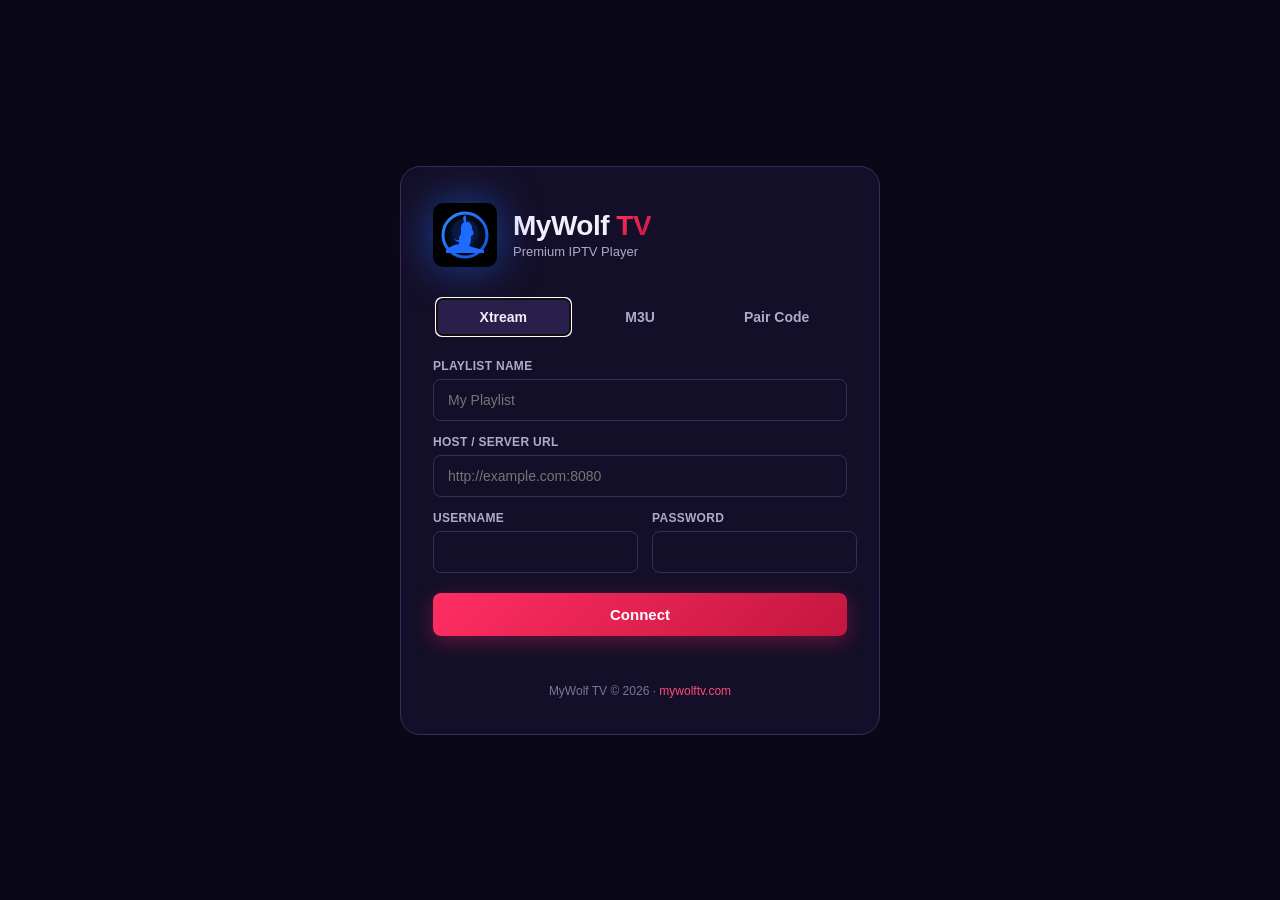
<file: index.html>
<!DOCTYPE html>
<html lang="en">
<head>
  <meta charset="UTF-8" />
  <meta name="viewport" content="width=device-width, initial-scale=1.0" />
  <title>MyWolf TV Player</title>
  <link rel="icon" type="image/svg+xml" href="assets/logo.svg" />
  <link rel="stylesheet" href="css/style.css" />
</head>
<body class="login-body">
  <div class="login-wrap">
    <div class="login-card">
      <div class="brand">
        <img src="assets/logo.svg" alt="MyWolf TV" class="brand-logo" />
        <div class="brand-text">
          <h1>MyWolf <span>TV</span></h1>
          <p>Premium IPTV Player</p>
        </div>
      </div>

      <div class="tabs">
        <button class="tab active" data-tab="xtream">Xtream</button>
        <button class="tab" data-tab="m3u">M3U</button>
        <button class="tab" data-tab="pair">Pair Code</button>
      </div>

      <form id="xtream-form" class="login-form active" autocomplete="off">
        <label>
          <span>Playlist Name</span>
          <input type="text" name="name" placeholder="My Playlist" required />
        </label>
        <label>
          <span>Host / Server URL</span>
          <input type="url" name="host" placeholder="http://example.com:8080" required />
        </label>
        <div class="row-2">
          <label>
            <span>Username</span>
            <input type="text" name="username" required />
          </label>
          <label>
            <span>Password</span>
            <input type="password" name="password" required />
          </label>
        </div>
        <button type="submit" class="btn-primary">
          <span>Connect</span>
        </button>
      </form>

      <form id="m3u-form" class="login-form" autocomplete="off">
        <label>
          <span>Playlist Name</span>
          <input type="text" name="name" placeholder="My M3U" required />
        </label>
        <label>
          <span>M3U URL</span>
          <input type="url" name="url" placeholder="http://example.com/playlist.m3u" required />
        </label>
        <label>
          <span>EPG URL (optional)</span>
          <input type="url" name="epg" placeholder="http://example.com/epg.xml" />
        </label>
        <button type="submit" class="btn-primary">
          <span>Load Playlist</span>
        </button>
      </form>

      <form id="pair-form" class="login-form" autocomplete="off">
        <div class="pair-hint">
          <strong>Easy setup — no typing on TV</strong>
          <p>On your phone, open <a href="https://mywolf2025.github.io/Mywolftv_player/setup.html" target="_blank" rel="noopener">mywolf2025.github.io/Mywolftv_player/setup.html</a>, enter your Xtream details, then type the short code shown below.</p>
        </div>
        <label>
          <span>Pair Code</span>
          <input type="text" name="code" placeholder="e.g. 7aB" required maxlength="12" autocapitalize="off" autocorrect="off" />
        </label>
        <button type="submit" class="btn-primary">
          <span>Pair &amp; Load</span>
        </button>
      </form>

      <div id="saved-playlists" class="saved-playlists"></div>

      <div class="login-footer">
        <p>MyWolf TV &copy; 2026 &middot; <a href="https://mywolftv.com" target="_blank" rel="noopener">mywolftv.com</a></p>
      </div>
    </div>
  </div>

  <div id="toast" class="toast"></div>

  <script src="js/storage.js"></script>
  <script src="js/xtream.js"></script>
  <script src="js/pair.js"></script>
  <script src="js/login.js"></script>
  <script src="js/tv-nav.js"></script>
</body>
</html>
</file>
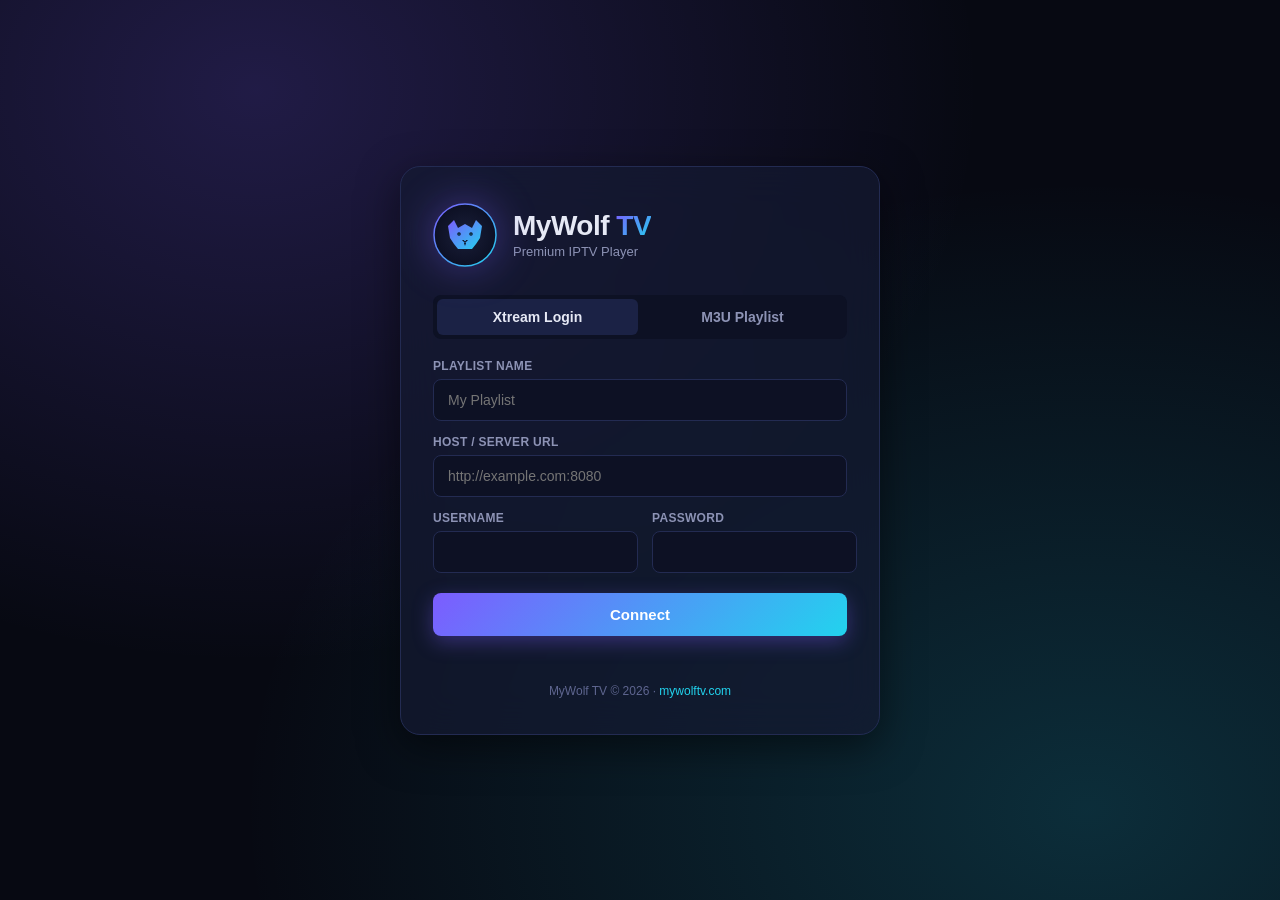
<file: android/app/src/main/assets/index.html>
<!DOCTYPE html>
<html lang="en">
<head>
  <meta charset="UTF-8" />
  <meta name="viewport" content="width=device-width, initial-scale=1.0" />
  <title>MyWolf TV Player</title>
  <link rel="icon" type="image/svg+xml" href="assets/logo.svg" />
  <link rel="stylesheet" href="css/style.css" />
</head>
<body class="login-body">
  <div class="login-wrap">
    <div class="login-card">
      <div class="brand">
        <img src="assets/logo.svg" alt="MyWolf TV" class="brand-logo" />
        <div class="brand-text">
          <h1>MyWolf <span>TV</span></h1>
          <p>Premium IPTV Player</p>
        </div>
      </div>

      <div class="tabs">
        <button class="tab active" data-tab="xtream">Xtream Login</button>
        <button class="tab" data-tab="m3u">M3U Playlist</button>
      </div>

      <form id="xtream-form" class="login-form active" autocomplete="off">
        <label>
          <span>Playlist Name</span>
          <input type="text" name="name" placeholder="My Playlist" required />
        </label>
        <label>
          <span>Host / Server URL</span>
          <input type="url" name="host" placeholder="http://example.com:8080" required />
        </label>
        <div class="row-2">
          <label>
            <span>Username</span>
            <input type="text" name="username" required />
          </label>
          <label>
            <span>Password</span>
            <input type="password" name="password" required />
          </label>
        </div>
        <button type="submit" class="btn-primary">
          <span>Connect</span>
        </button>
      </form>

      <form id="m3u-form" class="login-form" autocomplete="off">
        <label>
          <span>Playlist Name</span>
          <input type="text" name="name" placeholder="My M3U" required />
        </label>
        <label>
          <span>M3U URL</span>
          <input type="url" name="url" placeholder="http://example.com/playlist.m3u" required />
        </label>
        <label>
          <span>EPG URL (optional)</span>
          <input type="url" name="epg" placeholder="http://example.com/epg.xml" />
        </label>
        <button type="submit" class="btn-primary">
          <span>Load Playlist</span>
        </button>
      </form>

      <div id="saved-playlists" class="saved-playlists"></div>

      <div class="login-footer">
        <p>MyWolf TV &copy; 2026 &middot; <a href="https://mywolftv.com" target="_blank" rel="noopener">mywolftv.com</a></p>
      </div>
    </div>
  </div>

  <div id="toast" class="toast"></div>

  <script src="js/storage.js"></script>
  <script src="js/xtream.js"></script>
  <script src="js/login.js"></script>
</body>
</html>
</file>
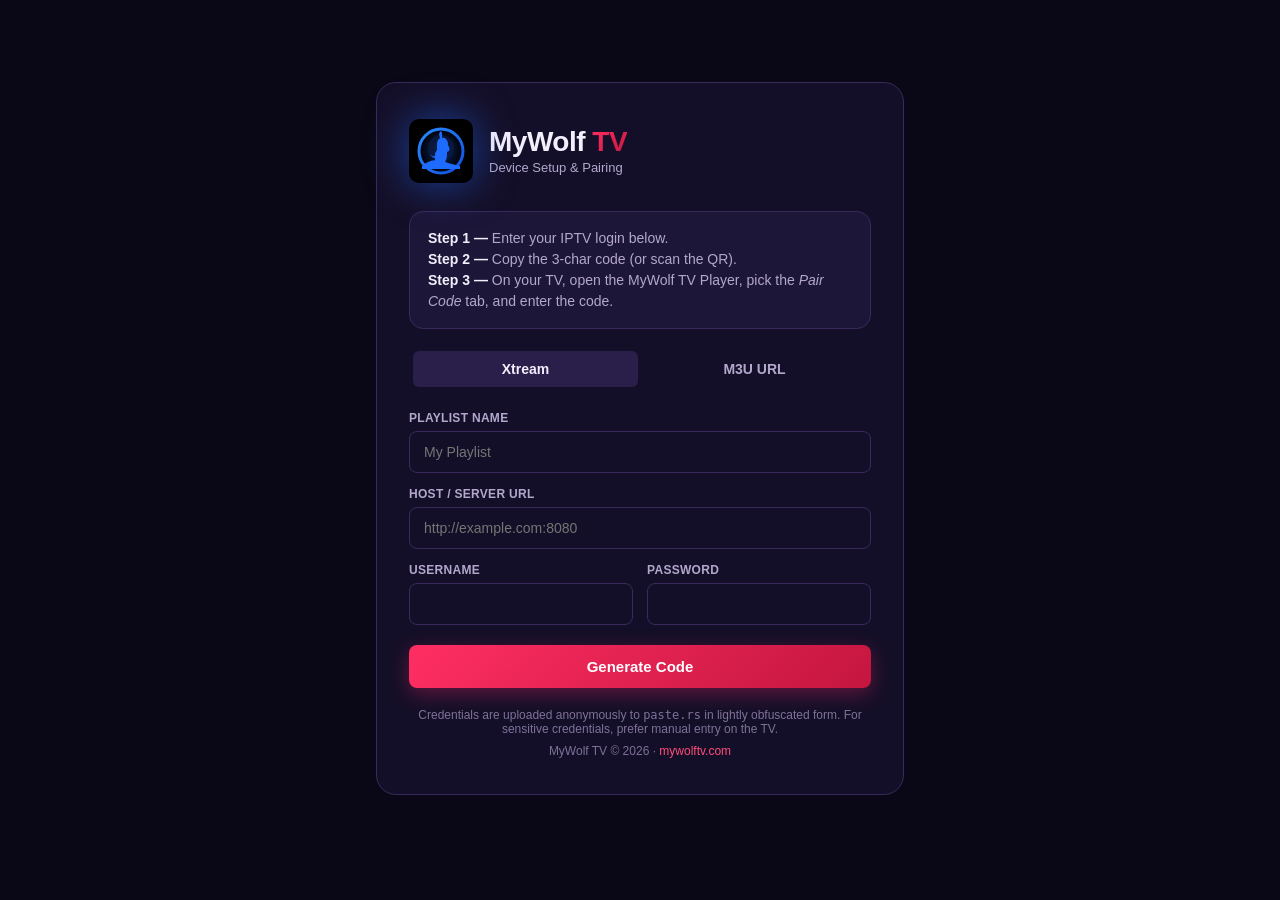
<file: setup.html>
<!DOCTYPE html>
<html lang="en">
<head>
  <meta charset="UTF-8" />
  <meta name="viewport" content="width=device-width, initial-scale=1.0" />
  <title>MyWolf TV — Setup</title>
  <link rel="icon" type="image/svg+xml" href="assets/logo.svg" />
  <link rel="stylesheet" href="css/style.css" />
  <style>
    .setup-wrap { max-width: 560px; margin: 0 auto; padding: 24px 16px 48px; }
    .code-box {
      margin-top: 18px;
      background: var(--bg-2);
      border: 1px solid var(--border);
      border-radius: var(--radius);
      padding: 22px;
      text-align: center;
    }
    .code-box .big {
      font-size: 42px;
      font-weight: 800;
      letter-spacing: 6px;
      background: var(--grad);
      -webkit-background-clip: text;
      background-clip: text;
      -webkit-text-fill-color: transparent;
      margin: 6px 0 14px;
    }
    .code-box .hint { font-size: 13px; color: var(--text-dim); }
    .code-box img { margin: 14px auto 4px; display: block; background: #fff; padding: 8px; border-radius: 8px; }
    .copy-btn {
      margin-top: 10px;
      padding: 8px 16px;
      background: var(--bg-3);
      border-radius: var(--radius-sm);
      font-size: 13px;
      color: var(--text);
      font-weight: 600;
    }
    .step {
      background: var(--bg-2);
      border: 1px solid var(--border);
      border-radius: var(--radius);
      padding: 16px 18px;
      margin-top: 14px;
      font-size: 14px;
      color: var(--text-dim);
      line-height: 1.5;
    }
    .step strong { color: var(--text); }
  </style>
</head>
<body class="login-body">
  <div class="setup-wrap">
    <div class="login-card">
      <div class="brand">
        <img src="assets/logo.svg" alt="MyWolf TV" class="brand-logo" />
        <div class="brand-text">
          <h1>MyWolf <span>TV</span></h1>
          <p>Device Setup &amp; Pairing</p>
        </div>
      </div>

      <div class="step">
        <strong>Step 1 —</strong> Enter your IPTV login below.<br/>
        <strong>Step 2 —</strong> Copy the 3-char code (or scan the QR).<br/>
        <strong>Step 3 —</strong> On your TV, open the MyWolf TV Player, pick the <em>Pair Code</em> tab, and enter the code.
      </div>

      <div class="tabs" style="margin-top: 18px;">
        <button class="tab active" data-tab="xtream">Xtream</button>
        <button class="tab" data-tab="m3u">M3U URL</button>
      </div>

      <form id="setup-xtream" class="login-form active" autocomplete="off">
        <label>
          <span>Playlist Name</span>
          <input type="text" name="name" placeholder="My Playlist" required />
        </label>
        <label>
          <span>Host / Server URL</span>
          <input type="url" name="host" placeholder="http://example.com:8080" required />
        </label>
        <div class="row-2">
          <label>
            <span>Username</span>
            <input type="text" name="username" required />
          </label>
          <label>
            <span>Password</span>
            <input type="password" name="password" required />
          </label>
        </div>
        <button type="submit" class="btn-primary"><span>Generate Code</span></button>
      </form>

      <form id="setup-m3u" class="login-form" autocomplete="off">
        <label>
          <span>Playlist Name</span>
          <input type="text" name="name" placeholder="My M3U" required />
        </label>
        <label>
          <span>M3U URL</span>
          <input type="url" name="url" placeholder="http://example.com/playlist.m3u" required />
        </label>
        <label>
          <span>EPG URL (optional)</span>
          <input type="url" name="epg" />
        </label>
        <button type="submit" class="btn-primary"><span>Generate Code</span></button>
      </form>

      <div id="code-box" class="code-box" hidden>
        <div class="hint">Your pair code:</div>
        <div id="code-val" class="big">—</div>
        <img id="code-qr" alt="" width="180" height="180" />
        <div class="hint">Code expires when the paste service removes it (usually 24h+).</div>
        <button class="copy-btn" id="copy-btn">Copy Code</button>
      </div>

      <div class="login-footer" style="margin-top:20px;">
        <p>Credentials are uploaded anonymously to <code>paste.rs</code> in lightly obfuscated form. For sensitive credentials, prefer manual entry on the TV.</p>
        <p style="margin-top:8px;">MyWolf TV &copy; 2026 &middot; <a href="https://mywolftv.com" target="_blank" rel="noopener">mywolftv.com</a></p>
      </div>
    </div>
  </div>

  <div id="toast" class="toast"></div>

  <script src="js/pair.js"></script>
  <script>
    (function () {
      const toast = document.getElementById('toast');
      function showToast(msg, type) {
        toast.textContent = msg;
        toast.className = 'toast show' + (type ? ' ' + type : '');
        clearTimeout(showToast._t);
        showToast._t = setTimeout(() => { toast.className = 'toast'; }, 3000);
      }

      document.querySelectorAll('.tab').forEach(tab => {
        tab.addEventListener('click', () => {
          document.querySelectorAll('.tab').forEach(t => t.classList.remove('active'));
          document.querySelectorAll('.login-form').forEach(f => f.classList.remove('active'));
          tab.classList.add('active');
          const t = tab.getAttribute('data-tab');
          document.getElementById('setup-' + t).classList.add('active');
        });
      });

      function setLoading(btn, loading) {
        if (loading) { btn.dataset.orig = btn.innerHTML; btn.innerHTML = '<span class="spinner"></span>'; btn.disabled = true; }
        else { btn.innerHTML = btn.dataset.orig || btn.innerHTML; btn.disabled = false; }
      }

      async function publishConfig(cfg, btn) {
        setLoading(btn, true);
        try {
          const code = await MWPair.publish(cfg);
          showCode(code);
          showToast('Code generated', 'success');
        } catch (err) {
          showToast('Failed: ' + err.message, 'error');
        } finally {
          setLoading(btn, false);
        }
      }

      function showCode(code) {
        const box = document.getElementById('code-box');
        document.getElementById('code-val').textContent = code;
        const qr = 'https://api.qrserver.com/v1/create-qr-code/?size=180x180&data=' + encodeURIComponent('MWTVCODE:' + code);
        document.getElementById('code-qr').src = qr;
        box.hidden = false;
        box.scrollIntoView({ behavior: 'smooth', block: 'center' });
      }

      document.getElementById('copy-btn').addEventListener('click', () => {
        const val = document.getElementById('code-val').textContent;
        navigator.clipboard.writeText(val).then(
          () => showToast('Copied to clipboard', 'success'),
          () => showToast('Copy failed', 'error')
        );
      });

      document.getElementById('setup-xtream').addEventListener('submit', (e) => {
        e.preventDefault();
        const f = e.target;
        publishConfig({
          type: 'xtream',
          name: f.name.value.trim(),
          host: f.host.value.trim(),
          username: f.username.value.trim(),
          password: f.password.value.trim(),
        }, f.querySelector('button[type=submit]'));
      });

      document.getElementById('setup-m3u').addEventListener('submit', (e) => {
        e.preventDefault();
        const f = e.target;
        publishConfig({
          type: 'm3u',
          name: f.name.value.trim(),
          url: f.url.value.trim(),
          epg: f.epg.value.trim(),
        }, f.querySelector('button[type=submit]'));
      });
    })();
  </script>
</body>
</html>
</file>
<file: css/style.css>
:root {
  --bg-0: #0a0816;
  --bg-1: #140f28;
  --bg-2: #1c1638;
  --bg-3: #2a1f4a;
  --border: #3a2a5c;
  --text: #f3eefc;
  --text-dim: #b3a8cc;
  --text-mute: #7e7298;
  --primary: #e8255f;
  --primary-2: #ff4d7a;
  --accent: #ff4d7a;
  --success: #22c55e;
  --warn: #f59e0b;
  --danger: #ef4444;
  --shadow: 0 12px 40px rgba(0, 0, 0, 0.55);
  --radius: 14px;
  --radius-sm: 8px;
  --radius-lg: 20px;
  --grad: linear-gradient(135deg, #ff2e63 0%, #c4163f 100%);
  --grad-tile: linear-gradient(135deg, #ff3060 0%, #b21340 100%);
  --grad-soft: linear-gradient(135deg, rgba(255, 46, 99, 0.18), rgba(196, 22, 63, 0.18));
  --grad-bg: linear-gradient(160deg, #2a1b4a 0%, #1a0f2e 40%, #3a1440 100%);
}

* {
  box-sizing: border-box;
  margin: 0;
  padding: 0;
}

html, body {
  height: 100%;
  font-family: 'Inter', -apple-system, BlinkMacSystemFont, 'Segoe UI', Roboto, sans-serif;
  color: var(--text);
  background: var(--bg-0);
  -webkit-font-smoothing: antialiased;
  -moz-osx-font-smoothing: grayscale;
}

a {
  color: var(--primary-2);
  text-decoration: none;
}
a:hover { text-decoration: underline; }

button {
  font-family: inherit;
  color: inherit;
  cursor: pointer;
  border: none;
  background: none;
}

input, select, textarea {
  font-family: inherit;
}

/* ===== Login ===== */
.login-body {
  display: grid;
  place-items: center;
  padding: 24px;
  background: var(--bg-0);
  min-height: 100vh;
}

.login-wrap {
  width: 100%;
  max-width: 480px;
}

.login-card {
  background: var(--bg-1);
  border: 1px solid var(--border);
  border-radius: var(--radius-lg);
  padding: 36px 32px;
}

.brand {
  display: flex;
  align-items: center;
  gap: 16px;
  margin-bottom: 28px;
}

.brand-logo {
  width: 64px;
  height: 64px;
  filter: drop-shadow(0 0 20px rgba(30, 107, 255, 0.55));
}

.brand-text h1 {
  font-size: 28px;
  font-weight: 800;
  letter-spacing: -0.5px;
}

.brand-text h1 span {
  background: var(--grad);
  -webkit-background-clip: text;
  background-clip: text;
  -webkit-text-fill-color: transparent;
}

.brand-text p {
  color: var(--text-dim);
  font-size: 13px;
  margin-top: 2px;
}

.tabs {
  display: flex;
  gap: 4px;
  padding: 4px;
  background: var(--bg-1);
  border-radius: var(--radius-sm);
  margin-bottom: 20px;
}

.tab {
  flex: 1;
  padding: 10px 14px;
  font-size: 14px;
  font-weight: 600;
  color: var(--text-dim);
  border-radius: 6px;
  transition: all 0.2s;
}

.tab.active {
  background: var(--bg-3);
  color: var(--text);
}

.login-form {
  display: none;
  flex-direction: column;
  gap: 14px;
}

.login-form.active {
  display: flex;
}

.login-form label {
  display: flex;
  flex-direction: column;
  gap: 6px;
}

.login-form label span {
  font-size: 12px;
  color: var(--text-dim);
  font-weight: 600;
  letter-spacing: 0.3px;
  text-transform: uppercase;
}

.login-form input {
  background: var(--bg-1);
  border: 1px solid var(--border);
  border-radius: var(--radius-sm);
  padding: 12px 14px;
  color: var(--text);
  font-size: 14px;
  transition: border-color 0.2s, box-shadow 0.2s;
}

.login-form input:focus {
  outline: none;
  border-color: var(--primary);
  box-shadow: 0 0 0 3px rgba(232, 37, 95, 0.25);
}

.row-2 {
  display: grid;
  grid-template-columns: 1fr 1fr;
  gap: 14px;
}

.btn-primary {
  margin-top: 6px;
  padding: 13px 18px;
  background: var(--grad);
  color: #fff;
  font-weight: 700;
  font-size: 15px;
  border-radius: var(--radius-sm);
  transition: transform 0.15s, box-shadow 0.2s;
  box-shadow: 0 6px 20px rgba(232, 37, 95, 0.35);
}

.btn-primary:hover {
  transform: translateY(-1px);
  box-shadow: 0 10px 28px rgba(232, 37, 95, 0.5);
}

.btn-primary:active { transform: translateY(0); }

.saved-playlists {
  margin-top: 24px;
  display: flex;
  flex-direction: column;
  gap: 8px;
}

.saved-title {
  font-size: 12px;
  color: var(--text-dim);
  font-weight: 600;
  letter-spacing: 0.3px;
  text-transform: uppercase;
  margin-bottom: 4px;
}

.saved-item {
  display: flex;
  align-items: center;
  justify-content: space-between;
  padding: 12px 14px;
  background: var(--bg-1);
  border: 1px solid var(--border);
  border-radius: var(--radius-sm);
  transition: border-color 0.2s, background 0.2s;
}

.saved-item:hover {
  border-color: var(--primary);
  background: var(--bg-2);
}

.saved-item-info {
  flex: 1;
  cursor: pointer;
  min-width: 0;
}

.saved-item-name {
  font-weight: 600;
  font-size: 14px;
  white-space: nowrap;
  overflow: hidden;
  text-overflow: ellipsis;
}

.saved-item-host {
  font-size: 12px;
  color: var(--text-mute);
  white-space: nowrap;
  overflow: hidden;
  text-overflow: ellipsis;
}

.saved-item-del {
  color: var(--text-mute);
  padding: 6px;
  border-radius: 6px;
  transition: color 0.2s, background 0.2s;
}

.saved-item-del:hover {
  color: var(--danger);
  background: rgba(239, 68, 68, 0.1);
}

.login-footer {
  margin-top: 24px;
  text-align: center;
  font-size: 12px;
  color: var(--text-mute);
}

.pair-hint {
  background: var(--bg-2);
  border: 1px solid var(--border);
  border-radius: var(--radius-sm);
  padding: 14px 16px;
  font-size: 13px;
  color: var(--text-dim);
  line-height: 1.55;
}

.pair-hint strong {
  display: block;
  color: var(--text);
  margin-bottom: 6px;
  font-size: 14px;
}

.pair-hint a { word-break: break-all; }

/* ===== Toast ===== */
.toast {
  position: fixed;
  bottom: 24px;
  left: 50%;
  transform: translateX(-50%) translateY(20px);
  background: var(--bg-3);
  border: 1px solid var(--border);
  color: var(--text);
  padding: 12px 20px;
  border-radius: var(--radius-sm);
  font-size: 14px;
  font-weight: 500;
  box-shadow: var(--shadow);
  opacity: 0;
  pointer-events: none;
  transition: opacity 0.25s, transform 0.25s;
  z-index: 9999;
  max-width: 90vw;
}

.toast.show {
  opacity: 1;
  transform: translateX(-50%) translateY(0);
}

.toast.error {
  border-color: var(--danger);
  background: rgba(239, 68, 68, 0.15);
}

.toast.success {
  border-color: var(--success);
  background: rgba(34, 197, 94, 0.15);
}

/* ===== Spinner ===== */
.spinner {
  display: inline-block;
  width: 18px;
  height: 18px;
  border: 2px solid rgba(255, 255, 255, 0.3);
  border-top-color: #fff;
  border-radius: 50%;
  animation: spin 0.8s linear infinite;
}

@keyframes spin {
  to { transform: rotate(360deg); }
}

/* Scrollbar */
::-webkit-scrollbar { width: 10px; height: 10px; }
::-webkit-scrollbar-track { background: transparent; }
::-webkit-scrollbar-thumb { background: var(--bg-3); border-radius: 10px; }
::-webkit-scrollbar-thumb:hover { background: var(--border); }
</file>
<file: android/app/src/main/assets/css/style.css>
:root {
  --bg-0: #070912;
  --bg-1: #0d1124;
  --bg-2: #141a33;
  --bg-3: #1b2245;
  --border: #232b52;
  --text: #e6e9f5;
  --text-dim: #8d93b5;
  --text-mute: #5f6690;
  --primary: #7c5cff;
  --primary-2: #22d3ee;
  --accent: #ff4d7a;
  --success: #22c55e;
  --warn: #f59e0b;
  --danger: #ef4444;
  --shadow: 0 12px 40px rgba(0, 0, 0, 0.5);
  --radius: 14px;
  --radius-sm: 8px;
  --radius-lg: 20px;
  --grad: linear-gradient(135deg, #7c5cff 0%, #22d3ee 100%);
  --grad-soft: linear-gradient(135deg, rgba(124, 92, 255, 0.15), rgba(34, 211, 238, 0.15));
}

* {
  box-sizing: border-box;
  margin: 0;
  padding: 0;
}

html, body {
  height: 100%;
  font-family: 'Inter', -apple-system, BlinkMacSystemFont, 'Segoe UI', Roboto, sans-serif;
  color: var(--text);
  background: var(--bg-0);
  -webkit-font-smoothing: antialiased;
  -moz-osx-font-smoothing: grayscale;
}

a {
  color: var(--primary-2);
  text-decoration: none;
}
a:hover { text-decoration: underline; }

button {
  font-family: inherit;
  color: inherit;
  cursor: pointer;
  border: none;
  background: none;
}

input, select, textarea {
  font-family: inherit;
}

/* ===== Login ===== */
.login-body {
  display: grid;
  place-items: center;
  padding: 24px;
  background:
    radial-gradient(ellipse at 20% 10%, rgba(124, 92, 255, 0.22), transparent 50%),
    radial-gradient(ellipse at 85% 90%, rgba(34, 211, 238, 0.18), transparent 55%),
    var(--bg-0);
  min-height: 100vh;
}

.login-wrap {
  width: 100%;
  max-width: 480px;
}

.login-card {
  background: rgba(20, 26, 51, 0.7);
  border: 1px solid var(--border);
  border-radius: var(--radius-lg);
  padding: 36px 32px;
  backdrop-filter: blur(20px);
  box-shadow: var(--shadow);
}

.brand {
  display: flex;
  align-items: center;
  gap: 16px;
  margin-bottom: 28px;
}

.brand-logo {
  width: 64px;
  height: 64px;
  filter: drop-shadow(0 0 20px rgba(124, 92, 255, 0.4));
}

.brand-text h1 {
  font-size: 28px;
  font-weight: 800;
  letter-spacing: -0.5px;
}

.brand-text h1 span {
  background: var(--grad);
  -webkit-background-clip: text;
  background-clip: text;
  -webkit-text-fill-color: transparent;
}

.brand-text p {
  color: var(--text-dim);
  font-size: 13px;
  margin-top: 2px;
}

.tabs {
  display: flex;
  gap: 4px;
  padding: 4px;
  background: var(--bg-1);
  border-radius: var(--radius-sm);
  margin-bottom: 20px;
}

.tab {
  flex: 1;
  padding: 10px 14px;
  font-size: 14px;
  font-weight: 600;
  color: var(--text-dim);
  border-radius: 6px;
  transition: all 0.2s;
}

.tab.active {
  background: var(--bg-3);
  color: var(--text);
}

.login-form {
  display: none;
  flex-direction: column;
  gap: 14px;
}

.login-form.active {
  display: flex;
}

.login-form label {
  display: flex;
  flex-direction: column;
  gap: 6px;
}

.login-form label span {
  font-size: 12px;
  color: var(--text-dim);
  font-weight: 600;
  letter-spacing: 0.3px;
  text-transform: uppercase;
}

.login-form input {
  background: var(--bg-1);
  border: 1px solid var(--border);
  border-radius: var(--radius-sm);
  padding: 12px 14px;
  color: var(--text);
  font-size: 14px;
  transition: border-color 0.2s, box-shadow 0.2s;
}

.login-form input:focus {
  outline: none;
  border-color: var(--primary);
  box-shadow: 0 0 0 3px rgba(124, 92, 255, 0.2);
}

.row-2 {
  display: grid;
  grid-template-columns: 1fr 1fr;
  gap: 14px;
}

.btn-primary {
  margin-top: 6px;
  padding: 13px 18px;
  background: var(--grad);
  color: #fff;
  font-weight: 700;
  font-size: 15px;
  border-radius: var(--radius-sm);
  transition: transform 0.15s, box-shadow 0.2s;
  box-shadow: 0 6px 20px rgba(124, 92, 255, 0.35);
}

.btn-primary:hover {
  transform: translateY(-1px);
  box-shadow: 0 10px 28px rgba(124, 92, 255, 0.5);
}

.btn-primary:active { transform: translateY(0); }

.saved-playlists {
  margin-top: 24px;
  display: flex;
  flex-direction: column;
  gap: 8px;
}

.saved-title {
  font-size: 12px;
  color: var(--text-dim);
  font-weight: 600;
  letter-spacing: 0.3px;
  text-transform: uppercase;
  margin-bottom: 4px;
}

.saved-item {
  display: flex;
  align-items: center;
  justify-content: space-between;
  padding: 12px 14px;
  background: var(--bg-1);
  border: 1px solid var(--border);
  border-radius: var(--radius-sm);
  transition: border-color 0.2s, background 0.2s;
}

.saved-item:hover {
  border-color: var(--primary);
  background: var(--bg-2);
}

.saved-item-info {
  flex: 1;
  cursor: pointer;
  min-width: 0;
}

.saved-item-name {
  font-weight: 600;
  font-size: 14px;
  white-space: nowrap;
  overflow: hidden;
  text-overflow: ellipsis;
}

.saved-item-host {
  font-size: 12px;
  color: var(--text-mute);
  white-space: nowrap;
  overflow: hidden;
  text-overflow: ellipsis;
}

.saved-item-del {
  color: var(--text-mute);
  padding: 6px;
  border-radius: 6px;
  transition: color 0.2s, background 0.2s;
}

.saved-item-del:hover {
  color: var(--danger);
  background: rgba(239, 68, 68, 0.1);
}

.login-footer {
  margin-top: 24px;
  text-align: center;
  font-size: 12px;
  color: var(--text-mute);
}

/* ===== Toast ===== */
.toast {
  position: fixed;
  bottom: 24px;
  left: 50%;
  transform: translateX(-50%) translateY(20px);
  background: var(--bg-3);
  border: 1px solid var(--border);
  color: var(--text);
  padding: 12px 20px;
  border-radius: var(--radius-sm);
  font-size: 14px;
  font-weight: 500;
  box-shadow: var(--shadow);
  opacity: 0;
  pointer-events: none;
  transition: opacity 0.25s, transform 0.25s;
  z-index: 9999;
  max-width: 90vw;
}

.toast.show {
  opacity: 1;
  transform: translateX(-50%) translateY(0);
}

.toast.error {
  border-color: var(--danger);
  background: rgba(239, 68, 68, 0.15);
}

.toast.success {
  border-color: var(--success);
  background: rgba(34, 197, 94, 0.15);
}

/* ===== Spinner ===== */
.spinner {
  display: inline-block;
  width: 18px;
  height: 18px;
  border: 2px solid rgba(255, 255, 255, 0.3);
  border-top-color: #fff;
  border-radius: 50%;
  animation: spin 0.8s linear infinite;
}

@keyframes spin {
  to { transform: rotate(360deg); }
}

/* Scrollbar */
::-webkit-scrollbar { width: 10px; height: 10px; }
::-webkit-scrollbar-track { background: transparent; }
::-webkit-scrollbar-thumb { background: var(--bg-3); border-radius: 10px; }
::-webkit-scrollbar-thumb:hover { background: var(--border); }
</file>
